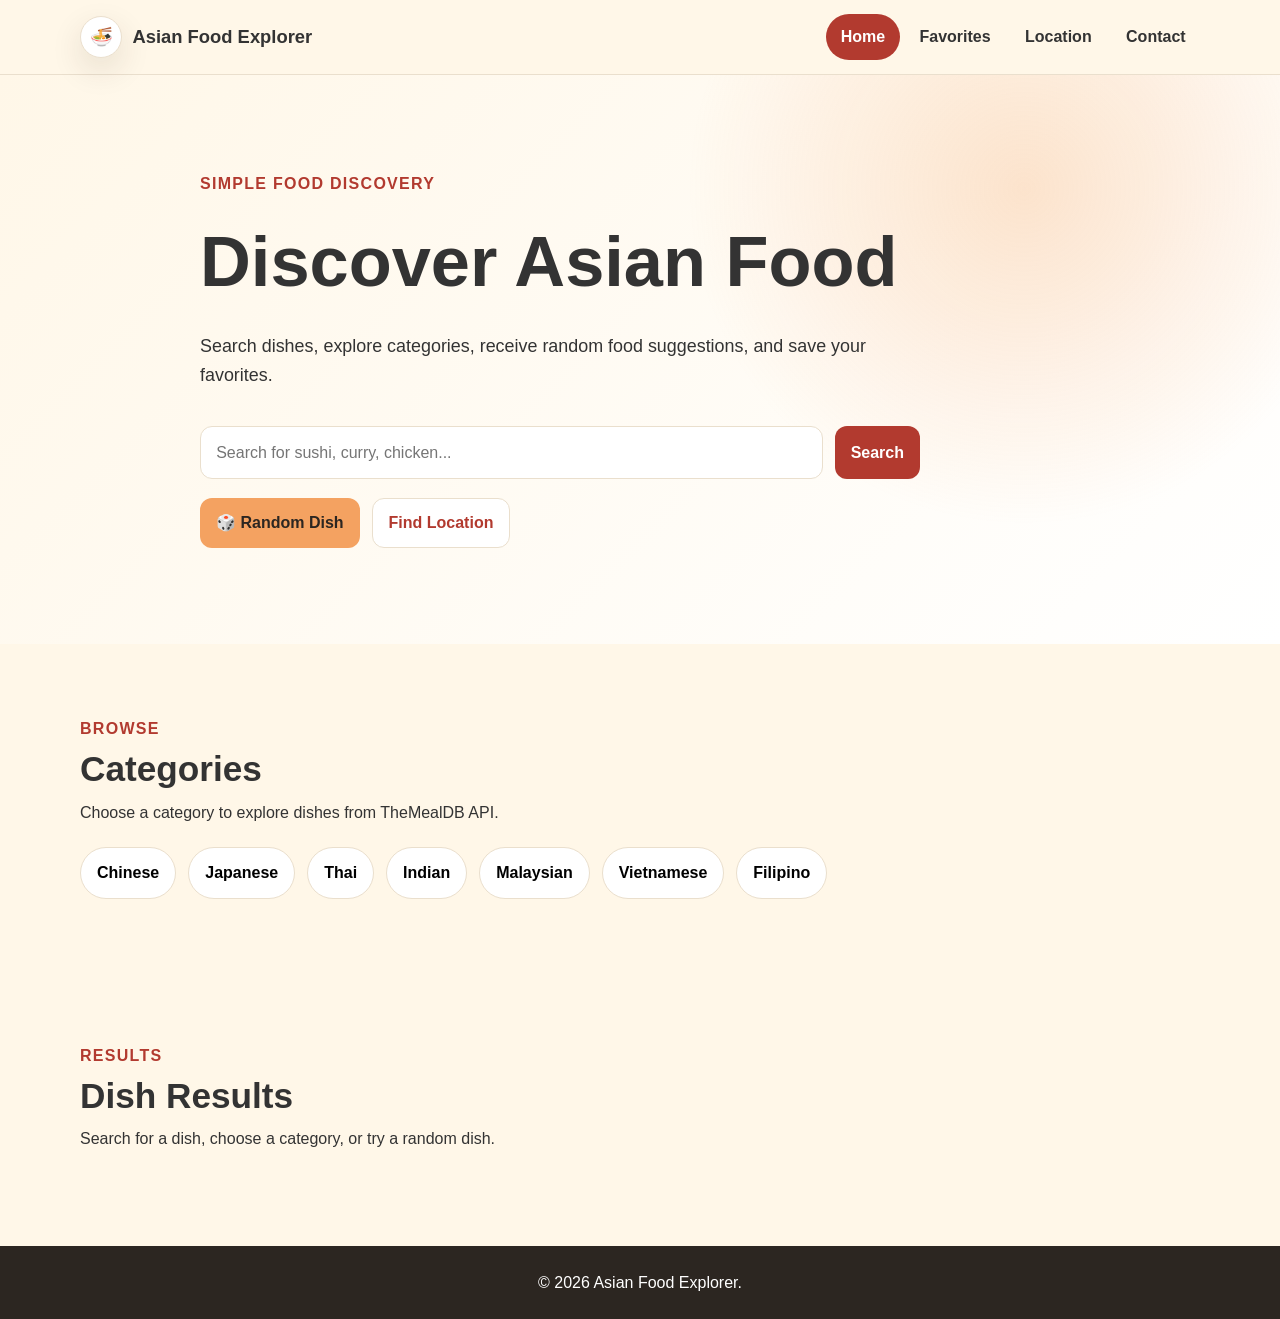
<file: index.html>
<!DOCTYPE html>
<html lang="en">
<head>
  <meta charset="UTF-8"><meta name="viewport" content="width=device-width, initial-scale=1.0">
  <meta name="description" content="Asian Food Explorer helps users search dishes, explore categories, save favorites, and find locations.">
  <title>Asian Food Explorer | Home</title>
  <link rel="stylesheet" href="styles/base.css"><link rel="stylesheet" href="styles/layout.css"><link rel="stylesheet" href="styles/components.css"><link rel="stylesheet" href="styles/animations.css">
  <script type="module" src="scripts/main.js"></script>
</head>
<body>
<a class="skip-link" href="#main-content">Skip to main content</a>
<header class="site-header"><nav class="nav container" aria-label="Main navigation"><a class="brand" href="index.html"><span class="brand__icon">🍜</span><span class="brand__text">Asian Food Explorer</span></a><button class="nav__toggle" type="button" aria-controls="primary-menu" aria-expanded="false">☰</button><ul class="nav__list" id="primary-menu"><li><a class="active" href="index.html">Home</a></li><li><a href="favorites.html">Favorites</a></li><li><a href="location.html">Location</a></li><li><a href="contact.html">Contact</a></li></ul></nav></header>
<main id="main-content">
<section class="hero"><div class="container hero__content"><p class="eyebrow">Simple Food Discovery</p><h1>Discover Asian Food</h1><p class="hero__text">Search dishes, explore categories, receive random food suggestions, and save your favorites.</p><form class="search-form" id="meal-search-form"><label class="sr-only" for="meal-search">Search for a dish</label><input id="meal-search" type="search" placeholder="Search for sushi, curry, chicken..." required><button class="button" type="submit">Search</button></form><div class="hero__actions"><button class="button button--secondary" id="random-meal-button" type="button">🎲 Random Dish</button><a class="button button--ghost" href="location.html">Find Location</a></div></div></section>
<section class="container section"><div class="section__header"><p class="eyebrow">Browse</p><h2>Categories</h2><p>Choose a category to explore dishes from TheMealDB API.</p></div><div class="category-list" id="category-list"></div></section>
<section class="container section"><div class="section__header"><p class="eyebrow">Results</p><h2>Dish Results</h2><p id="result-status">Search for a dish, choose a category, or try a random dish.</p></div><div id="loading" class="loading hidden"><span class="spinner"></span>Loading food data...</div><div id="message" class="message hidden"></div><div class="card-grid" id="meal-results"></div></section>
<dialog id="meal-dialog" class="meal-dialog"><div id="meal-detail"></div><button class="button button--ghost dialog-close" id="dialog-close" type="button">Close</button></dialog>
</main><footer class="site-footer"><div class="container"><p>&copy; <span id="year"></span> Asian Food Explorer.</p></div></footer>
</body></html>
</file>
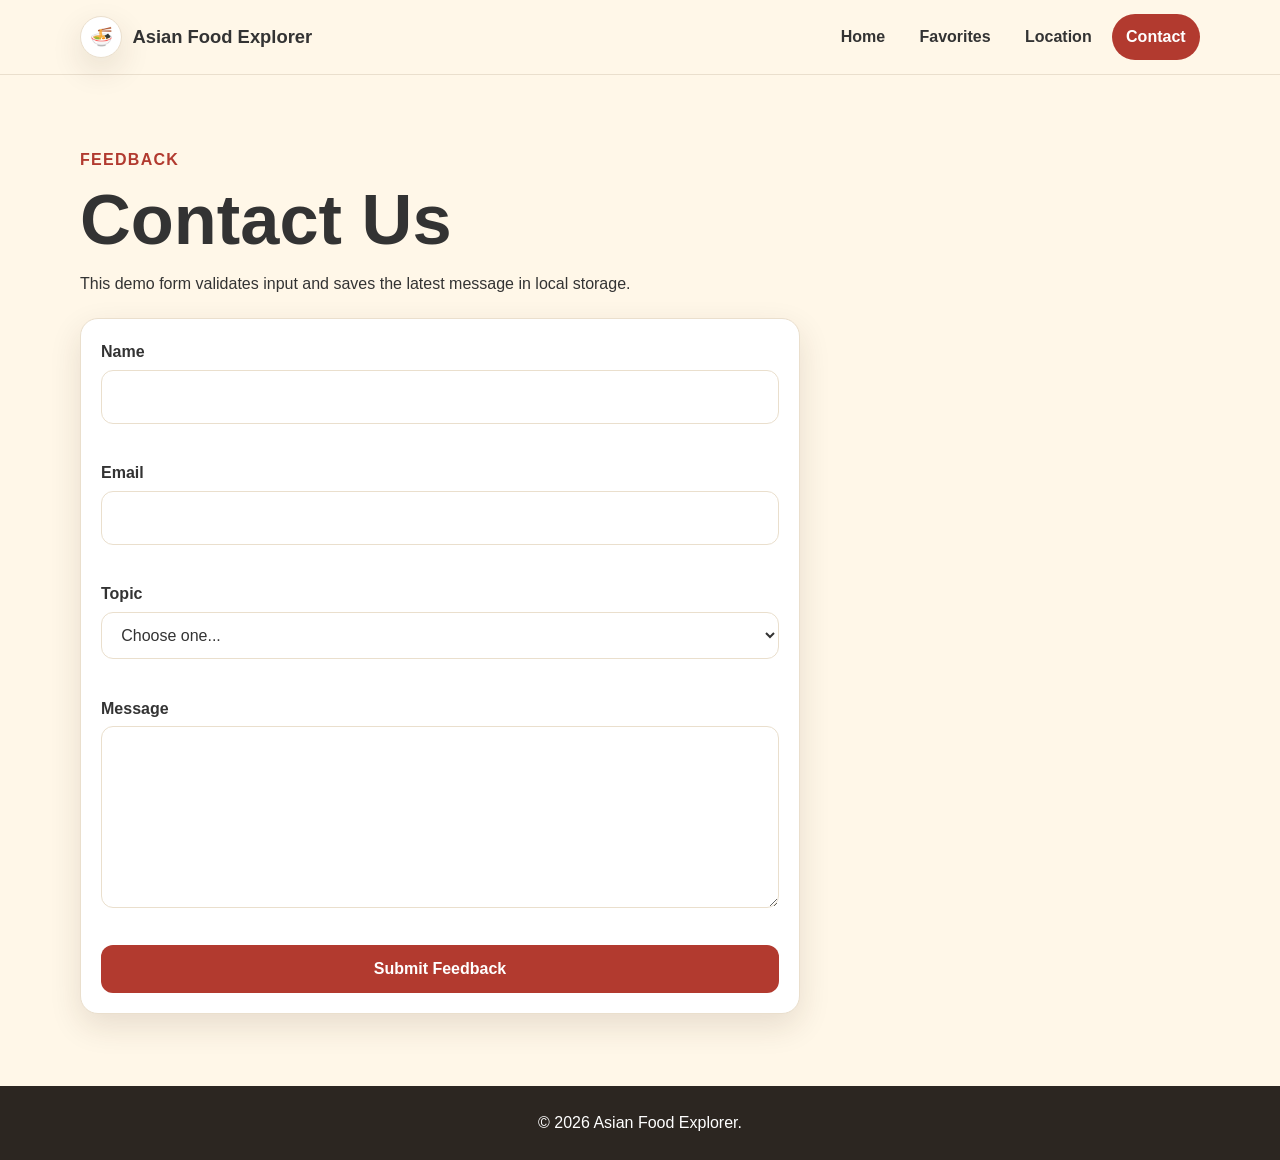
<file: contact.html>
<!DOCTYPE html><html lang="en"><head><meta charset="UTF-8"><meta name="viewport" content="width=device-width, initial-scale=1.0"><meta name="description" content="Contact Asian Food Explorer."><title>Asian Food Explorer | Contact</title><link rel="stylesheet" href="styles/base.css"><link rel="stylesheet" href="styles/layout.css"><link rel="stylesheet" href="styles/components.css"><link rel="stylesheet" href="styles/animations.css"><script type="module" src="scripts/contactPage.js"></script></head><body><a class="skip-link" href="#main-content">Skip to main content</a><header class="site-header"><nav class="nav container"><a class="brand" href="index.html"><span class="brand__icon">🍜</span><span class="brand__text">Asian Food Explorer</span></a><button class="nav__toggle" type="button" aria-controls="primary-menu" aria-expanded="false">☰</button><ul class="nav__list" id="primary-menu"><li><a href="index.html">Home</a></li><li><a href="favorites.html">Favorites</a></li><li><a href="location.html">Location</a></li><li><a class="active" href="contact.html">Contact</a></li></ul></nav></header><main id="main-content" class="container section"><div class="section__header"><p class="eyebrow">Feedback</p><h1>Contact Us</h1><p>This demo form validates input and saves the latest message in local storage.</p></div><form class="contact-form" id="contact-form" novalidate><div class="form-control"><label for="name">Name</label><input id="name" name="name" type="text" required minlength="2"><small class="error" id="name-error"></small></div><div class="form-control"><label for="email">Email</label><input id="email" name="email" type="email" required><small class="error" id="email-error"></small></div><div class="form-control"><label for="topic">Topic</label><select id="topic" name="topic" required><option value="">Choose one...</option><option value="dish suggestion">Dish suggestion</option><option value="question">Question</option><option value="bug report">Bug report</option><option value="other">Other</option></select><small class="error" id="topic-error"></small></div><div class="form-control"><label for="message-text">Message</label><textarea id="message-text" name="message" rows="6" required minlength="10"></textarea><small class="error" id="message-error"></small></div><button class="button" type="submit">Submit Feedback</button></form><div id="message" class="message hidden"></div></main><footer class="site-footer"><div class="container"><p>&copy; <span id="year"></span> Asian Food Explorer.</p></div></footer></body></html>
</file>
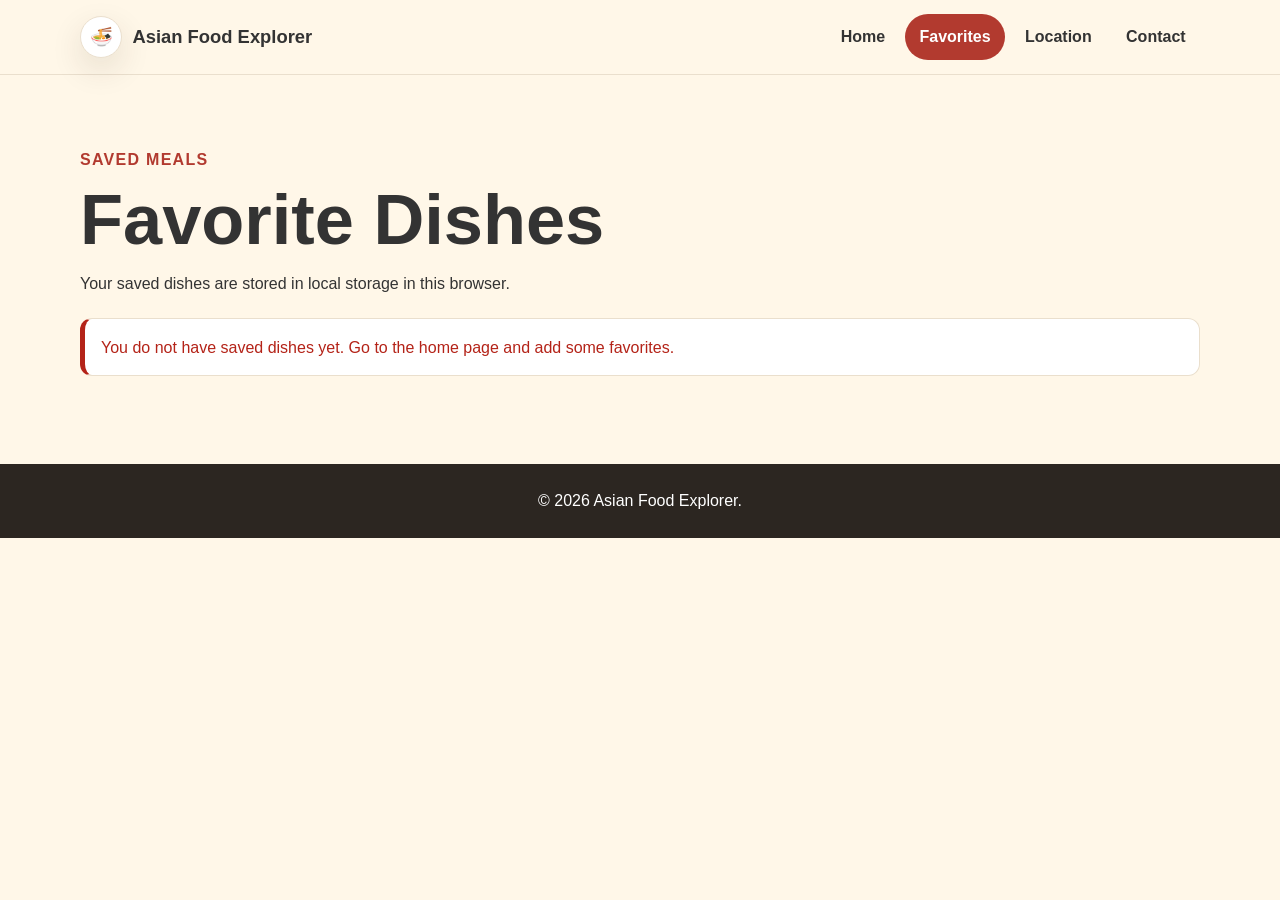
<file: favorites.html>
<!DOCTYPE html><html lang="en"><head><meta charset="UTF-8"><meta name="viewport" content="width=device-width, initial-scale=1.0"><meta name="description" content="Saved favorite dishes."><title>Asian Food Explorer | Favorites</title><link rel="stylesheet" href="styles/base.css"><link rel="stylesheet" href="styles/layout.css"><link rel="stylesheet" href="styles/components.css"><link rel="stylesheet" href="styles/animations.css"><script type="module" src="scripts/favoritesPage.js"></script></head><body><a class="skip-link" href="#main-content">Skip to main content</a><header class="site-header"><nav class="nav container"><a class="brand" href="index.html"><span class="brand__icon">🍜</span><span class="brand__text">Asian Food Explorer</span></a><button class="nav__toggle" type="button" aria-controls="primary-menu" aria-expanded="false">☰</button><ul class="nav__list" id="primary-menu"><li><a href="index.html">Home</a></li><li><a class="active" href="favorites.html">Favorites</a></li><li><a href="location.html">Location</a></li><li><a href="contact.html">Contact</a></li></ul></nav></header><main id="main-content" class="container section"><div class="section__header"><p class="eyebrow">Saved Meals</p><h1>Favorite Dishes</h1><p>Your saved dishes are stored in local storage in this browser.</p></div><div id="message" class="message hidden"></div><div class="card-grid" id="favorite-results"></div></main><footer class="site-footer"><div class="container"><p>&copy; <span id="year"></span> Asian Food Explorer.</p></div></footer></body></html>
</file>
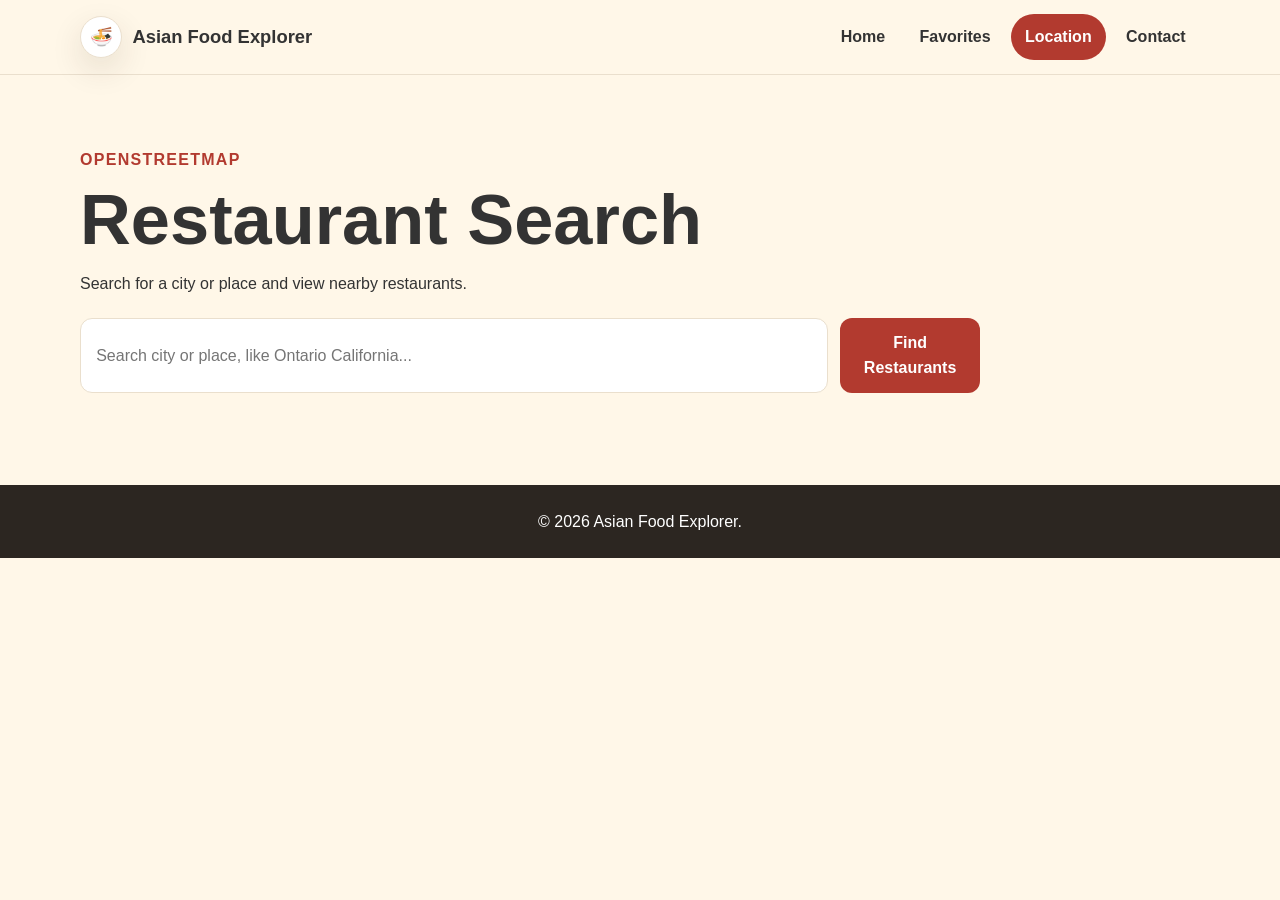
<file: location.html>
<!DOCTYPE html>
<html lang="en">
<head>
  <meta charset="UTF-8">
  <meta name="viewport" content="width=device-width, initial-scale=1.0">
  <meta name="description" content="Search nearby restaurants with OpenStreetMap data.">
  <title>Asian Food Explorer | Restaurant Search</title>
  <link rel="stylesheet" href="styles/base.css">
  <link rel="stylesheet" href="styles/layout.css">
  <link rel="stylesheet" href="styles/components.css">
  <link rel="stylesheet" href="styles/animations.css">
  <script type="module" src="scripts/locationPage.js"></script>
</head>

<body>
  <a class="skip-link" href="#main-content">Skip to main content</a>

  <header class="site-header">
    <nav class="nav container" aria-label="Main navigation">
      <a class="brand" href="index.html">
        <span class="brand__icon">🍜</span>
        <span class="brand__text">Asian Food Explorer</span>
      </a>

      <button class="nav__toggle" type="button" aria-controls="primary-menu" aria-expanded="false">
        ☰
      </button>

      <ul class="nav__list" id="primary-menu">
        <li><a href="index.html">Home</a></li>
        <li><a href="favorites.html">Favorites</a></li>
        <li><a class="active" href="location.html">Location</a></li>
        <li><a href="contact.html">Contact</a></li>
      </ul>
    </nav>
  </header>

  <main id="main-content" class="container section">
    <div class="section__header">
      <p class="eyebrow">OpenStreetMap</p>
      <h1>Restaurant Search</h1>
      <p>Search for a city or place and view nearby restaurants.</p>
    </div>

    <form class="search-form search-form--wide" id="location-form">
      <label class="sr-only" for="location-search">Search city or place</label>
      <input
        id="location-search"
        type="search"
        placeholder="Search city or place, like Ontario California..."
        required
      >
      <button class="button" type="submit">Find Restaurants</button>
    </form>

    <div id="loading" class="loading hidden">
      <span class="spinner"></span>
      Loading restaurant data...
    </div>

    <div id="message" class="message hidden"></div>
    <div class="location-results" id="location-results"></div>
  </main>

  <footer class="site-footer">
    <div class="container">
      <p>&copy; <span id="year"></span> Asian Food Explorer.</p>
    </div>
  </footer>
</body>
</html>
</file>
<file: styles/base.css>
:root{--color-red:#B23A2F;--color-red-dark:#8f2e26;--color-cream:#FFF7E8;--color-orange:#F4A261;--color-white:#fff;--color-gray:#333;--color-muted:#68615a;--color-border:#eadfcd;--color-success:#2f7d32;--color-error:#b42318;--shadow:0 12px 32px rgba(54,33,16,.12);--radius:18px;--max-width:1120px;--font-body:Arial,Roboto,system-ui,-apple-system,BlinkMacSystemFont,"Segoe UI",sans-serif}*{box-sizing:border-box}html{scroll-behavior:smooth}body{margin:0;font-family:var(--font-body);color:var(--color-gray);background:var(--color-cream);line-height:1.6}img{display:block;max-width:100%}button,input,textarea,select{font:inherit}a{color:var(--color-red)}.container{width:min(100% - 2rem,var(--max-width));margin-inline:auto}.hidden{display:none!important}.sr-only{position:absolute;width:1px;height:1px;padding:0;margin:-1px;overflow:hidden;clip:rect(0 0 0 0);white-space:nowrap;border:0}.skip-link{position:absolute;left:1rem;top:-4rem;background:var(--color-red);color:white;padding:.65rem 1rem;border-radius:999px;z-index:20}.skip-link:focus{top:1rem}h1,h2,h3{line-height:1.15;margin:0 0 .65rem}h1{font-size:clamp(2.2rem,8vw,4.4rem)}h2{font-size:clamp(1.6rem,4vw,2.2rem)}h3{font-size:1.2rem}p{margin-top:0}.eyebrow{margin-bottom:.45rem;color:var(--color-red);font-weight:700;letter-spacing:.08em;text-transform:uppercase}
</file>
<file: styles/layout.css>
.site-header{position:sticky;top:0;background:rgba(255,247,232,.95);backdrop-filter:blur(10px);border-bottom:1px solid var(--color-border);z-index:10}.nav{display:flex;align-items:center;justify-content:space-between;min-height:74px;gap:1rem}.brand{display:inline-flex;align-items:center;gap:.65rem;color:var(--color-gray);text-decoration:none;font-weight:800;font-size:1.15rem}.brand__icon{display:grid;place-items:center;width:42px;height:42px;background:var(--color-white);border:1px solid var(--color-border);border-radius:50%;box-shadow:var(--shadow)}.nav__toggle{display:none;border:0;background:var(--color-white);border-radius:10px;padding:.55rem .75rem;cursor:pointer;box-shadow:var(--shadow)}.nav__list{display:flex;align-items:center;gap:.35rem;padding:0;margin:0;list-style:none}.nav__list a{display:inline-block;color:var(--color-gray);text-decoration:none;font-weight:700;padding:.65rem .9rem;border-radius:999px}.nav__list a:hover,.nav__list a.active{background:var(--color-red);color:white}.hero{padding:clamp(3rem,8vw,6rem) 0;background:radial-gradient(circle at 80% 20%,rgba(244,162,97,.28),transparent 30%),linear-gradient(135deg,var(--color-cream),#fff)}.hero__content{display:grid;gap:1.15rem;max-width:880px}.hero__text{max-width:700px;font-size:1.12rem}.hero__actions{display:flex;flex-wrap:wrap;gap:.75rem}.section{padding:clamp(2.5rem,6vw,4.5rem) 0}.section__header{max-width:740px;margin-bottom:1.35rem}.site-footer{padding:1.5rem 0;background:#2c2621;color:white;text-align:center}.site-footer p{margin:0}@media(max-width:760px){.nav{flex-wrap:wrap;padding:.75rem 0}.nav__toggle{display:inline-block}.nav__list{display:none;width:100%;flex-direction:column;align-items:stretch;background:var(--color-white);padding:.75rem;border-radius:var(--radius);box-shadow:var(--shadow)}.nav__list.open{display:flex}.nav__list a{width:100%}.brand__text{font-size:1rem}}
</file>
<file: styles/components.css>
.button{display:inline-flex;align-items:center;justify-content:center;min-height:44px;gap:.45rem;border:0;background:var(--color-red);color:white;text-decoration:none;font-weight:800;padding:.72rem 1rem;border-radius:12px;cursor:pointer;transition:transform .18s ease,background .18s ease,box-shadow .18s ease}.button:hover,.button:focus{background:var(--color-red-dark);transform:translateY(-1px);box-shadow:var(--shadow)}.button--secondary{background:var(--color-orange);color:#2c2621}.button--secondary:hover,.button--secondary:focus{background:#ee8f43}.button--ghost{background:var(--color-white);color:var(--color-red);border:1px solid var(--color-border)}.button--ghost:hover,.button--ghost:focus{background:#fff2dd;color:var(--color-red-dark)}.search-form{display:flex;gap:.75rem;max-width:720px}.search-form--wide{max-width:900px;margin-bottom:1.25rem}.search-form input,.contact-form input,.contact-form textarea,.contact-form select{width:100%;border:1px solid var(--color-border);border-radius:12px;padding:.82rem .95rem;background:white;color:var(--color-gray)}.search-form input:focus,.contact-form input:focus,.contact-form textarea:focus,.contact-form select:focus{outline:3px solid rgba(178,58,47,.22);border-color:var(--color-red)}.category-list{display:flex;flex-wrap:wrap;gap:.75rem}.category-button{border:1px solid var(--color-border);background:var(--color-white);padding:.75rem 1rem;border-radius:999px;cursor:pointer;font-weight:800}.category-button:hover,.category-button:focus{background:var(--color-red);color:white}.card-grid{display:grid;grid-template-columns:repeat(auto-fill,minmax(230px,1fr));gap:1.15rem}.meal-card,.location-card,.contact-form{background:var(--color-white);border:1px solid var(--color-border);border-radius:var(--radius);box-shadow:var(--shadow)}.meal-card{overflow:hidden;animation:fadeInUp .35s ease both}.meal-card__image{width:100%;aspect-ratio:4/3;object-fit:cover;background:#f5ead8}.meal-card__body{padding:1rem}.meal-card__meta{margin-bottom:.85rem;color:var(--color-muted);font-size:.92rem}.meal-card__actions{display:flex;flex-wrap:wrap;gap:.55rem}.message{margin:1rem 0;padding:.95rem 1rem;background:white;border:1px solid var(--color-border);border-left:5px solid var(--color-red);border-radius:12px}.message.success{border-left-color:var(--color-success)}.message.error{border-left-color:var(--color-error)}.loading{display:flex;align-items:center;gap:.65rem;margin:1rem 0;font-weight:700}.spinner{width:24px;height:24px;border:3px solid rgba(178,58,47,.25);border-top-color:var(--color-red);border-radius:50%;animation:spin .8s linear infinite}.meal-dialog{width:min(900px,calc(100% - 2rem));border:0;border-radius:var(--radius);padding:1.25rem;box-shadow:0 30px 90px rgba(0,0,0,.3)}.meal-dialog::backdrop{background:rgba(0,0,0,.55)}.meal-detail{display:grid;grid-template-columns:minmax(220px,320px) 1fr;gap:1.25rem}.meal-detail img{border-radius:14px}.ingredients{columns:2;padding-left:1.2rem}.dialog-close{margin-top:1rem}.location-results{display:grid;gap:1rem}.location-card{padding:1rem}.contact-form{max-width:720px;padding:1.25rem;display:grid;gap:1rem}.form-control{display:grid;gap:.3rem}.form-control label{font-weight:800}.error{color:var(--color-error);min-height:1.2em}@media(max-width:760px){.search-form{flex-direction:column}.meal-detail{grid-template-columns:1fr}.ingredients{columns:1}}
</file>
<file: styles/animations.css>
@keyframes fadeInUp{from{opacity:0;transform:translateY(12px)}to{opacity:1;transform:translateY(0)}}@keyframes spin{to{transform:rotate(360deg)}}.meal-card .button--ghost:active{transform:scale(.96)}
</file>
